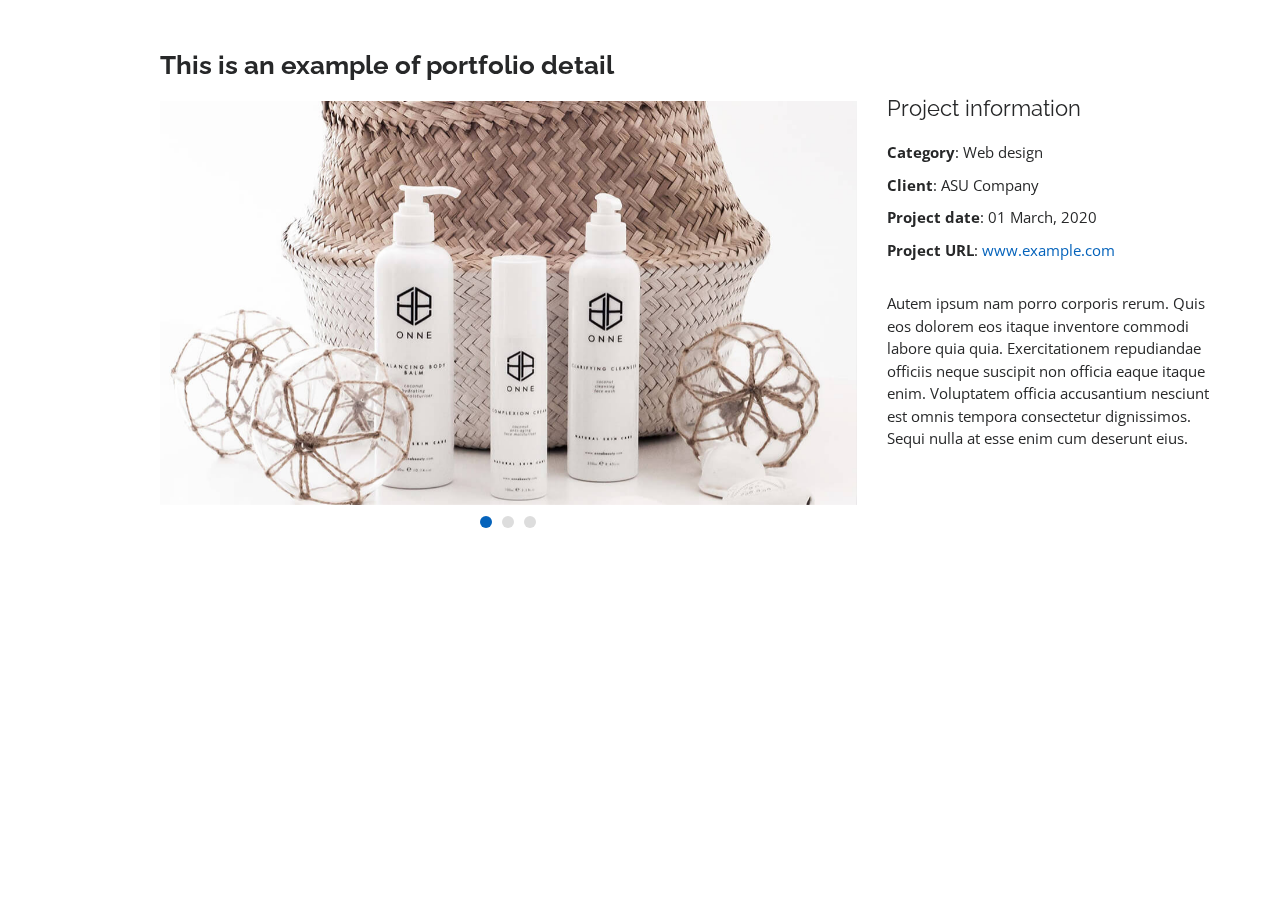
<file: portfolio-details.html>
<!DOCTYPE html>
<html lang="en">

<head>
  <meta charset="utf-8">
  <meta content="width=device-width, initial-scale=1.0" name="viewport">

  <title>Portfolio Details - Personal Bootstrap Template</title>
  <meta content="" name="descriptison">
  <meta content="" name="keywords">

  <!-- Favicons -->
  <link href="assets/img/favicon.png" rel="icon">
  <link href="assets/img/apple-touch-icon.png" rel="apple-touch-icon">

  <!-- Google Fonts -->
  <link href="https://fonts.googleapis.com/css?family=Open+Sans:300,300i,400,400i,600,600i,700,700i|Raleway:300,300i,400,400i,500,500i,600,600i,700,700i|Poppins:300,300i,400,400i,500,500i,600,600i,700,700i" rel="stylesheet">

  <!-- Vendor CSS Files -->
  <link href="assets/vendor/bootstrap/css/bootstrap.min.css" rel="stylesheet">
  <link href="assets/vendor/icofont/icofont.min.css" rel="stylesheet">
  <link href="assets/vendor/boxicons/css/boxicons.min.css" rel="stylesheet">
  <link href="assets/vendor/venobox/venobox.css" rel="stylesheet">
  <link href="assets/vendor/owl.carousel/assets/owl.carousel.min.css" rel="stylesheet">
  <link href="assets/vendor/aos/aos.css" rel="stylesheet">

  <!-- Template Main CSS File -->
  <link href="assets/css/style.css" rel="stylesheet">

  <!-- =======================================================
  * Template Name: MyResume - v2.1.0
  * Template URL: https://bootstrapmade.com/free-html-bootstrap-template-my-resume/
  * Author: BootstrapMade.com
  * License: https://bootstrapmade.com/license/
  ======================================================== -->
</head>

<body>

  <main id="main">

    <!-- ======= Portfolio Details ======= -->
    <section id="portfolio-details" class="portfolio-details">
      <div class="container" data-aos="fade-up">

        <div class="row">

          <div class="col-lg-8">
            <h2 class="portfolio-title">This is an example of portfolio detail</h2>
            <div class="owl-carousel portfolio-details-carousel">
              <img src="assets/img/portfolio/portfolio-details-1.jpg" class="img-fluid" alt="">
              <img src="assets/img/portfolio/portfolio-details-2.jpg" class="img-fluid" alt="">
              <img src="assets/img/portfolio/portfolio-details-3.jpg" class="img-fluid" alt="">
            </div>
          </div>

          <div class="col-lg-4 portfolio-info">
            <h3>Project information</h3>
            <ul>
              <li><strong>Category</strong>: Web design</li>
              <li><strong>Client</strong>: ASU Company</li>
              <li><strong>Project date</strong>: 01 March, 2020</li>
              <li><strong>Project URL</strong>: <a href="#">www.example.com</a></li>
            </ul>

            <p>
              Autem ipsum nam porro corporis rerum. Quis eos dolorem eos itaque inventore commodi labore quia quia. Exercitationem repudiandae officiis neque suscipit non officia eaque itaque enim. Voluptatem officia accusantium nesciunt est omnis tempora consectetur dignissimos. Sequi nulla at esse enim cum deserunt eius.
            </p>
          </div>

        </div>

      </div>
    </section><!-- End Portfolio Details -->

  </main><!-- End #main -->

  <a href="#" class="back-to-top"><i class="bx bx-up-arrow-alt"></i></a>
  <div id="preloader"></div>

  <!-- Vendor JS Files -->
  <script src="assets/vendor/jquery/jquery.min.js"></script>
  <script src="assets/vendor/bootstrap/js/bootstrap.bundle.min.js"></script>
  <script src="assets/vendor/jquery.easing/jquery.easing.min.js"></script>
  <script src="assets/vendor/php-email-form/validate.js"></script>
  <script src="assets/vendor/waypoints/jquery.waypoints.min.js"></script>
  <script src="assets/vendor/counterup/counterup.min.js"></script>
  <script src="assets/vendor/isotope-layout/isotope.pkgd.min.js"></script>
  <script src="assets/vendor/venobox/venobox.min.js"></script>
  <script src="assets/vendor/owl.carousel/owl.carousel.min.js"></script>
  <script src="assets/vendor/typed.js/typed.min.js"></script>
  <script src="assets/vendor/aos/aos.js"></script>

  <!-- Template Main JS File -->
  <script src="assets/js/main.js"></script>

</body>

</html>
</file>
<file: assets/vendor/venobox/venobox.css>
/* ------ venobox.css --------*/
.vbox-overlay *, .vbox-overlay *:before, .vbox-overlay *:after{
    -webkit-backface-visibility: hidden;
    -webkit-box-sizing:border-box;
    -moz-box-sizing:border-box;
    box-sizing:border-box;
}
.vbox-overlay * { 
    -webkit-backface-visibility: visible;
    backface-visibility: visible;
}
.vbox-overlay{
    display: -webkit-flex;
    display: flex;
    -webkit-flex-direction: column;
    flex-direction: column;
    -webkit-justify-content: center;
    justify-content: center;
    -webkit-align-items: center;
    align-items: center;
    position: fixed;
    left: 0;
    top: 0;
    bottom: 0;
    right: 0;
    z-index: 999999;
}

/* ----- navigation ----- */
.vbox-title{
    width: 100%;
    height: 40px;
    float: left;
    text-align: center;
    line-height: 28px;
    font-size: 12px;
    padding: 6px 50px;
    overflow: hidden;
    position: fixed;
    display: none;
    left: 0;
    z-index: 89;
}
.vbox-close{
    cursor: pointer;
    position: fixed;
    top: -1px;
    right: 0;
    width: 50px;
    height: 40px;
    padding: 6px;
    display: block;
    background-position:10px center;
    overflow: hidden;
    font-size: 24px;
    line-height: 1;
    text-align: center;
    z-index: 99;
}
.vbox-left{
    cursor: pointer;
    position: fixed;
    left: 0;
    height: 40px;
    overflow: hidden;
    line-height: 28px;
    font-size: 12px;
    z-index: 99;
    display: flex;
    align-items:center;
}
.vbox-num{
    display: inline-block;
    margin: 6px 0 6px 15px;
}
/* ----- Social share ----- */
.vbox-share{
    line-height: 28px;
    font-size: 12px;
    overflow: hidden;
    position: fixed;
    left: 0;
    z-index: 98;
    display: flex;
    align-items:center;
    justify-content: center;
    width: 100%;
    text-align: center;
}
.vbox-share svg{
    max-height: 28px;
    width: 28px;
    z-index: 10;
    margin-left: 12px;
    margin-top: 6px;
    margin-bottom: 6px;
    vertical-align: middle;
}


/* ----- navigation ARROWS ----- */
.vbox-next, .vbox-prev{
    position: fixed;
    top: 50%;
    margin-top: -15px;
    overflow: hidden;
    cursor: pointer;
    display: block;
    width: 45px;
    height: 45px;
    z-index: 99;
}
.vbox-next span, .vbox-prev span{
    position: relative;
    width: 20px;
    height: 20px;
    border: 2px solid transparent;
    border-top-color: #B6B6B6;
    border-right-color: #B6B6B6;
    text-indent: -100px;
    position: absolute;
    top: 8px;
    display: block;
}
.vbox-prev{
    left: 15px;
}
.vbox-next{
    right: 15px;
}
.vbox-prev span{
    left: 10px;
    -ms-transform: rotate(-135deg);
    -webkit-transform: rotate(-135deg);
    transform: rotate(-135deg);
}
.vbox-next span{
    -ms-transform: rotate(45deg);
    -webkit-transform: rotate(45deg);
    transform: rotate(45deg);
    right: 10px;
}
/* ------- inline window ------ */
.vbox-inline{
    width: 420px;
    height: 315px;
    height: 70vh;
    padding: 10px;
    background: #fff;
    margin: 0 auto;
    overflow: auto;
    text-align: left;
}
/* ------- Video & iFrames window ------ */
.venoframe{
    max-width: 100%;
    width: 100%;
    border: none;
    width: 100%;
    height: 260px;
    height: 70vh;
}
.venoframe.vbvid{
    height: 260px;
}
@media (min-width: 768px) {
    .venoframe, .vbox-inline{
        width: 90%;
        height: 360px;
        height: 70vh;
    }
    .venoframe.vbvid{
        width: 640px;
        height: 360px;
    }
}
@media (min-width: 992px) {
    .venoframe, .vbox-inline{
        max-width: 1200px;
        width: 80%;
        height: 540px;
        height: 70vh;
    }
    .venoframe.vbvid{
        width: 960px;
        height: 540px;
    }
}
/* 
Please do NOT edit this part! 
or at least read this note: http://i.imgur.com/7C0ws9e.gif
*/
.vbox-open{
    overflow: hidden;
}
.vbox-container{
    position: absolute;
    left: 0;
    right: 0;
    top: 0;
    bottom: 0;
    overflow-x: hidden;
    overflow-y: scroll;
    overflow-scrolling: touch;
    -webkit-overflow-scrolling: touch;
    z-index: 20;
    max-height: 100%;

}

.vbox-content{
    text-align: center;
    float: left;
    width: 100%;
    position: relative;
    overflow: hidden;
    padding: 20px 4%;
}
.vbox-container img{
    max-width: 100%;
    height: auto;
}
.vbox-figlio{
    box-shadow: 0 0 12px rgba(0,0,0,0.19), 0 6px 6px rgba(0,0,0,0.23);
    max-width: 100%;
    text-align: initial;
}
img.vbox-figlio{
    -webkit-user-select: none;
-khtml-user-select: none;
-moz-user-select: none;
-o-user-select: none;
user-select: none;
}
.vbox-content.swipe-left{
    margin-left: -200px !important;
}
.vbox-content.swipe-right{
    margin-left: 200px !important;
}
.vbox-animated{
    webkit-transition: margin 300ms ease-out;
    transition: margin 300ms ease-out;
}

/* ---------- preloader ----------
 * SPINKIT 
 * http://tobiasahlin.com/spinkit/
-------------------------------- */
.sk-double-bounce,.sk-rotating-plane{width:40px;height:40px;margin:40px auto}.sk-rotating-plane{background-color:#333;-webkit-animation:sk-rotatePlane 1.2s infinite ease-in-out;animation:sk-rotatePlane 1.2s infinite ease-in-out}@-webkit-keyframes sk-rotatePlane{0%{-webkit-transform:perspective(120px) rotateX(0) rotateY(0);transform:perspective(120px) rotateX(0) rotateY(0)}50%{-webkit-transform:perspective(120px) rotateX(-180.1deg) rotateY(0);transform:perspective(120px) rotateX(-180.1deg) rotateY(0)}100%{-webkit-transform:perspective(120px) rotateX(-180deg) rotateY(-179.9deg);transform:perspective(120px) rotateX(-180deg) rotateY(-179.9deg)}}@keyframes sk-rotatePlane{0%{-webkit-transform:perspective(120px) rotateX(0) rotateY(0);transform:perspective(120px) rotateX(0) rotateY(0)}50%{-webkit-transform:perspective(120px) rotateX(-180.1deg) rotateY(0);transform:perspective(120px) rotateX(-180.1deg) rotateY(0)}100%{-webkit-transform:perspective(120px) rotateX(-180deg) rotateY(-179.9deg);transform:perspective(120px) rotateX(-180deg) rotateY(-179.9deg)}}.sk-double-bounce{position:relative}.sk-double-bounce .sk-child{width:100%;height:100%;border-radius:50%;background-color:#333;opacity:.6;position:absolute;top:0;left:0;-webkit-animation:sk-doubleBounce 2s infinite ease-in-out;animation:sk-doubleBounce 2s infinite ease-in-out}.sk-chasing-dots .sk-child,.sk-spinner-pulse,.sk-three-bounce .sk-child{background-color:#333;border-radius:100%}.sk-double-bounce .sk-double-bounce2{-webkit-animation-delay:-1s;animation-delay:-1s}@-webkit-keyframes sk-doubleBounce{0%,100%{-webkit-transform:scale(0);transform:scale(0)}50%{-webkit-transform:scale(1);transform:scale(1)}}@keyframes sk-doubleBounce{0%,100%{-webkit-transform:scale(0);transform:scale(0)}50%{-webkit-transform:scale(1);transform:scale(1)}}.sk-wave{margin:40px auto;width:50px;height:40px;text-align:center;font-size:10px}.sk-wave .sk-rect{background-color:#333;height:100%;width:6px;display:inline-block;-webkit-animation:sk-waveStretchDelay 1.2s infinite ease-in-out;animation:sk-waveStretchDelay 1.2s infinite ease-in-out}.sk-wave .sk-rect1{-webkit-animation-delay:-1.2s;animation-delay:-1.2s}.sk-wave .sk-rect2{-webkit-animation-delay:-1.1s;animation-delay:-1.1s}.sk-wave .sk-rect3{-webkit-animation-delay:-1s;animation-delay:-1s}.sk-wave .sk-rect4{-webkit-animation-delay:-.9s;animation-delay:-.9s}.sk-wave .sk-rect5{-webkit-animation-delay:-.8s;animation-delay:-.8s}@-webkit-keyframes sk-waveStretchDelay{0%,100%,40%{-webkit-transform:scaleY(.4);transform:scaleY(.4)}20%{-webkit-transform:scaleY(1);transform:scaleY(1)}}@keyframes sk-waveStretchDelay{0%,100%,40%{-webkit-transform:scaleY(.4);transform:scaleY(.4)}20%{-webkit-transform:scaleY(1);transform:scaleY(1)}}.sk-wandering-cubes{margin:40px auto;width:40px;height:40px;position:relative}.sk-wandering-cubes .sk-cube{background-color:#333;width:10px;height:10px;position:absolute;top:0;left:0;-webkit-animation:sk-wanderingCube 1.8s ease-in-out -1.8s infinite both;animation:sk-wanderingCube 1.8s ease-in-out -1.8s infinite both}.sk-chasing-dots,.sk-spinner-pulse{width:40px;height:40px;margin:40px auto}.sk-wandering-cubes .sk-cube2{-webkit-animation-delay:-.9s;animation-delay:-.9s}@-webkit-keyframes sk-wanderingCube{0%{-webkit-transform:rotate(0);transform:rotate(0)}25%{-webkit-transform:translateX(30px) rotate(-90deg) scale(.5);transform:translateX(30px) rotate(-90deg) scale(.5)}50%{-webkit-transform:translateX(30px) translateY(30px) rotate(-179deg);transform:translateX(30px) translateY(30px) rotate(-179deg)}50.1%{-webkit-transform:translateX(30px) translateY(30px) rotate(-180deg);transform:translateX(30px) translateY(30px) rotate(-180deg)}75%{-webkit-transform:translateX(0) translateY(30px) rotate(-270deg) scale(.5);transform:translateX(0) translateY(30px) rotate(-270deg) scale(.5)}100%{-webkit-transform:rotate(-360deg);transform:rotate(-360deg)}}@keyframes sk-wanderingCube{0%{-webkit-transform:rotate(0);transform:rotate(0)}25%{-webkit-transform:translateX(30px) rotate(-90deg) scale(.5);transform:translateX(30px) rotate(-90deg) scale(.5)}50%{-webkit-transform:translateX(30px) translateY(30px) rotate(-179deg);transform:translateX(30px) translateY(30px) rotate(-179deg)}50.1%{-webkit-transform:translateX(30px) translateY(30px) rotate(-180deg);transform:translateX(30px) translateY(30px) rotate(-180deg)}75%{-webkit-transform:translateX(0) translateY(30px) rotate(-270deg) scale(.5);transform:translateX(0) translateY(30px) rotate(-270deg) scale(.5)}100%{-webkit-transform:rotate(-360deg);transform:rotate(-360deg)}}.sk-spinner-pulse{-webkit-animation:sk-pulseScaleOut 1s infinite ease-in-out;animation:sk-pulseScaleOut 1s infinite ease-in-out}@-webkit-keyframes sk-pulseScaleOut{0%{-webkit-transform:scale(0);transform:scale(0)}100%{-webkit-transform:scale(1);transform:scale(1);opacity:0}}@keyframes sk-pulseScaleOut{0%{-webkit-transform:scale(0);transform:scale(0)}100%{-webkit-transform:scale(1);transform:scale(1);opacity:0}}.sk-chasing-dots{position:relative;text-align:center;-webkit-animation:sk-chasingDotsRotate 2s infinite linear;animation:sk-chasingDotsRotate 2s infinite linear}.sk-chasing-dots .sk-child{width:60%;height:60%;display:inline-block;position:absolute;top:0;-webkit-animation:sk-chasingDotsBounce 2s infinite ease-in-out;animation:sk-chasingDotsBounce 2s infinite ease-in-out}.sk-chasing-dots .sk-dot2{top:auto;bottom:0;-webkit-animation-delay:-1s;animation-delay:-1s}@-webkit-keyframes sk-chasingDotsRotate{100%{-webkit-transform:rotate(360deg);transform:rotate(360deg)}}@keyframes sk-chasingDotsRotate{100%{-webkit-transform:rotate(360deg);transform:rotate(360deg)}}@-webkit-keyframes sk-chasingDotsBounce{0%,100%{-webkit-transform:scale(0);transform:scale(0)}50%{-webkit-transform:scale(1);transform:scale(1)}}@keyframes sk-chasingDotsBounce{0%,100%{-webkit-transform:scale(0);transform:scale(0)}50%{-webkit-transform:scale(1);transform:scale(1)}}.sk-three-bounce{margin:40px auto;width:80px;text-align:center}.sk-three-bounce .sk-child{width:20px;height:20px;display:inline-block;-webkit-animation:sk-three-bounce 1.4s ease-in-out 0s infinite both;animation:sk-three-bounce 1.4s ease-in-out 0s infinite both}.sk-circle .sk-child:before,.sk-fading-circle .sk-circle:before{display:block;border-radius:100%;content:'';background-color:#333}.sk-three-bounce .sk-bounce1{-webkit-animation-delay:-.32s;animation-delay:-.32s}.sk-three-bounce .sk-bounce2{-webkit-animation-delay:-.16s;animation-delay:-.16s}@-webkit-keyframes sk-three-bounce{0%,100%,80%{-webkit-transform:scale(0);transform:scale(0)}40%{-webkit-transform:scale(1);transform:scale(1)}}@keyframes sk-three-bounce{0%,100%,80%{-webkit-transform:scale(0);transform:scale(0)}40%{-webkit-transform:scale(1);transform:scale(1)}}.sk-circle{margin:40px auto;width:40px;height:40px;position:relative}.sk-circle .sk-child{width:100%;height:100%;position:absolute;left:0;top:0}.sk-circle .sk-child:before{margin:0 auto;width:15%;height:15%;-webkit-animation:sk-circleBounceDelay 1.2s infinite ease-in-out both;animation:sk-circleBounceDelay 1.2s infinite ease-in-out both}.sk-circle .sk-circle2{-webkit-transform:rotate(30deg);-ms-transform:rotate(30deg);transform:rotate(30deg)}.sk-circle .sk-circle3{-webkit-transform:rotate(60deg);-ms-transform:rotate(60deg);transform:rotate(60deg)}.sk-circle .sk-circle4{-webkit-transform:rotate(90deg);-ms-transform:rotate(90deg);transform:rotate(90deg)}.sk-circle .sk-circle5{-webkit-transform:rotate(120deg);-ms-transform:rotate(120deg);transform:rotate(120deg)}.sk-circle .sk-circle6{-webkit-transform:rotate(150deg);-ms-transform:rotate(150deg);transform:rotate(150deg)}.sk-circle .sk-circle7{-webkit-transform:rotate(180deg);-ms-transform:rotate(180deg);transform:rotate(180deg)}.sk-circle .sk-circle8{-webkit-transform:rotate(210deg);-ms-transform:rotate(210deg);transform:rotate(210deg)}.sk-circle .sk-circle9{-webkit-transform:rotate(240deg);-ms-transform:rotate(240deg);transform:rotate(240deg)}.sk-circle .sk-circle10{-webkit-transform:rotate(270deg);-ms-transform:rotate(270deg);transform:rotate(270deg)}.sk-circle .sk-circle11{-webkit-transform:rotate(300deg);-ms-transform:rotate(300deg);transform:rotate(300deg)}.sk-circle .sk-circle12{-webkit-transform:rotate(330deg);-ms-transform:rotate(330deg);transform:rotate(330deg)}.sk-circle .sk-circle2:before{-webkit-animation-delay:-1.1s;animation-delay:-1.1s}.sk-circle .sk-circle3:before{-webkit-animation-delay:-1s;animation-delay:-1s}.sk-circle .sk-circle4:before{-webkit-animation-delay:-.9s;animation-delay:-.9s}.sk-circle .sk-circle5:before{-webkit-animation-delay:-.8s;animation-delay:-.8s}.sk-circle .sk-circle6:before{-webkit-animation-delay:-.7s;animation-delay:-.7s}.sk-circle .sk-circle7:before{-webkit-animation-delay:-.6s;animation-delay:-.6s}.sk-circle .sk-circle8:before{-webkit-animation-delay:-.5s;animation-delay:-.5s}.sk-circle .sk-circle9:before{-webkit-animation-delay:-.4s;animation-delay:-.4s}.sk-circle .sk-circle10:before{-webkit-animation-delay:-.3s;animation-delay:-.3s}.sk-circle .sk-circle11:before{-webkit-animation-delay:-.2s;animation-delay:-.2s}.sk-circle .sk-circle12:before{-webkit-animation-delay:-.1s;animation-delay:-.1s}@-webkit-keyframes sk-circleBounceDelay{0%,100%,80%{-webkit-transform:scale(0);transform:scale(0)}40%{-webkit-transform:scale(1);transform:scale(1)}}@keyframes sk-circleBounceDelay{0%,100%,80%{-webkit-transform:scale(0);transform:scale(0)}40%{-webkit-transform:scale(1);transform:scale(1)}}.sk-cube-grid{width:40px;height:40px;margin:40px auto}.sk-cube-grid .sk-cube{width:33.33%;height:33.33%;background-color:#333;float:left;-webkit-animation:sk-cubeGridScaleDelay 1.3s infinite ease-in-out;animation:sk-cubeGridScaleDelay 1.3s infinite ease-in-out}.sk-cube-grid .sk-cube1{-webkit-animation-delay:.2s;animation-delay:.2s}.sk-cube-grid .sk-cube2{-webkit-animation-delay:.3s;animation-delay:.3s}.sk-cube-grid .sk-cube3{-webkit-animation-delay:.4s;animation-delay:.4s}.sk-cube-grid .sk-cube4{-webkit-animation-delay:.1s;animation-delay:.1s}.sk-cube-grid .sk-cube5{-webkit-animation-delay:.2s;animation-delay:.2s}.sk-cube-grid .sk-cube6{-webkit-animation-delay:.3s;animation-delay:.3s}.sk-cube-grid .sk-cube7{-webkit-animation-delay:0ms;animation-delay:0ms}.sk-cube-grid .sk-cube8{-webkit-animation-delay:.1s;animation-delay:.1s}.sk-cube-grid .sk-cube9{-webkit-animation-delay:.2s;animation-delay:.2s}@-webkit-keyframes sk-cubeGridScaleDelay{0%,100%,70%{-webkit-transform:scale3D(1,1,1);transform:scale3D(1,1,1)}35%{-webkit-transform:scale3D(0,0,1);transform:scale3D(0,0,1)}}@keyframes sk-cubeGridScaleDelay{0%,100%,70%{-webkit-transform:scale3D(1,1,1);transform:scale3D(1,1,1)}35%{-webkit-transform:scale3D(0,0,1);transform:scale3D(0,0,1)}}.sk-fading-circle{margin:40px auto;width:40px;height:40px;position:relative}.sk-fading-circle .sk-circle{width:100%;height:100%;position:absolute;left:0;top:0}.sk-fading-circle .sk-circle:before{margin:0 auto;width:15%;height:15%;-webkit-animation:sk-circleFadeDelay 1.2s infinite ease-in-out both;animation:sk-circleFadeDelay 1.2s infinite ease-in-out both}.sk-fading-circle .sk-circle2{-webkit-transform:rotate(30deg);-ms-transform:rotate(30deg);transform:rotate(30deg)}.sk-fading-circle .sk-circle3{-webkit-transform:rotate(60deg);-ms-transform:rotate(60deg);transform:rotate(60deg)}.sk-fading-circle .sk-circle4{-webkit-transform:rotate(90deg);-ms-transform:rotate(90deg);transform:rotate(90deg)}.sk-fading-circle .sk-circle5{-webkit-transform:rotate(120deg);-ms-transform:rotate(120deg);transform:rotate(120deg)}.sk-fading-circle .sk-circle6{-webkit-transform:rotate(150deg);-ms-transform:rotate(150deg);transform:rotate(150deg)}.sk-fading-circle .sk-circle7{-webkit-transform:rotate(180deg);-ms-transform:rotate(180deg);transform:rotate(180deg)}.sk-fading-circle .sk-circle8{-webkit-transform:rotate(210deg);-ms-transform:rotate(210deg);transform:rotate(210deg)}.sk-fading-circle .sk-circle9{-webkit-transform:rotate(240deg);-ms-transform:rotate(240deg);transform:rotate(240deg)}.sk-fading-circle .sk-circle10{-webkit-transform:rotate(270deg);-ms-transform:rotate(270deg);transform:rotate(270deg)}.sk-fading-circle .sk-circle11{-webkit-transform:rotate(300deg);-ms-transform:rotate(300deg);transform:rotate(300deg)}.sk-fading-circle .sk-circle12{-webkit-transform:rotate(330deg);-ms-transform:rotate(330deg);transform:rotate(330deg)}.sk-fading-circle .sk-circle2:before{-webkit-animation-delay:-1.1s;animation-delay:-1.1s}.sk-fading-circle .sk-circle3:before{-webkit-animation-delay:-1s;animation-delay:-1s}.sk-fading-circle .sk-circle4:before{-webkit-animation-delay:-.9s;animation-delay:-.9s}.sk-fading-circle .sk-circle5:before{-webkit-animation-delay:-.8s;animation-delay:-.8s}.sk-fading-circle .sk-circle6:before{-webkit-animation-delay:-.7s;animation-delay:-.7s}.sk-fading-circle .sk-circle7:before{-webkit-animation-delay:-.6s;animation-delay:-.6s}.sk-fading-circle .sk-circle8:before{-webkit-animation-delay:-.5s;animation-delay:-.5s}.sk-fading-circle .sk-circle9:before{-webkit-animation-delay:-.4s;animation-delay:-.4s}.sk-fading-circle .sk-circle10:before{-webkit-animation-delay:-.3s;animation-delay:-.3s}.sk-fading-circle .sk-circle11:before{-webkit-animation-delay:-.2s;animation-delay:-.2s}.sk-fading-circle .sk-circle12:before{-webkit-animation-delay:-.1s;animation-delay:-.1s}@-webkit-keyframes sk-circleFadeDelay{0%,100%,39%{opacity:0}40%{opacity:1}}@keyframes sk-circleFadeDelay{0%,100%,39%{opacity:0}40%{opacity:1}}.sk-folding-cube{margin:40px auto;width:40px;height:40px;position:relative;-webkit-transform:rotateZ(45deg);transform:rotateZ(45deg)}.sk-folding-cube .sk-cube{float:left;width:50%;height:50%;position:relative;-webkit-transform:scale(1.1);-ms-transform:scale(1.1);transform:scale(1.1)}.sk-folding-cube .sk-cube:before{content:'';position:absolute;top:0;left:0;width:100%;height:100%;background-color:#333;-webkit-animation:sk-foldCubeAngle 2.4s infinite linear both;animation:sk-foldCubeAngle 2.4s infinite linear both;-webkit-transform-origin:100% 100%;-ms-transform-origin:100% 100%;transform-origin:100% 100%}.sk-folding-cube .sk-cube2{-webkit-transform:scale(1.1) rotateZ(90deg);transform:scale(1.1) rotateZ(90deg)}.sk-folding-cube .sk-cube3{-webkit-transform:scale(1.1) rotateZ(180deg);transform:scale(1.1) rotateZ(180deg)}.sk-folding-cube .sk-cube4{-webkit-transform:scale(1.1) rotateZ(270deg);transform:scale(1.1) rotateZ(270deg)}.sk-folding-cube .sk-cube2:before{-webkit-animation-delay:.3s;animation-delay:.3s}.sk-folding-cube .sk-cube3:before{-webkit-animation-delay:.6s;animation-delay:.6s}.sk-folding-cube .sk-cube4:before{-webkit-animation-delay:.9s;animation-delay:.9s}@-webkit-keyframes sk-foldCubeAngle{0%,10%{-webkit-transform:perspective(140px) rotateX(-180deg);transform:perspective(140px) rotateX(-180deg);opacity:0}25%,75%{-webkit-transform:perspective(140px) rotateX(0);transform:perspective(140px) rotateX(0);opacity:1}100%,90%{-webkit-transform:perspective(140px) rotateY(180deg);transform:perspective(140px) rotateY(180deg);opacity:0}}@keyframes sk-foldCubeAngle{0%,10%{-webkit-transform:perspective(140px) rotateX(-180deg);transform:perspective(140px) rotateX(-180deg);opacity:0}25%,75%{-webkit-transform:perspective(140px) rotateX(0);transform:perspective(140px) rotateX(0);opacity:1}100%,90%{-webkit-transform:perspective(140px) rotateY(180deg);transform:perspective(140px) rotateY(180deg);opacity:0}}
</file>
<file: assets/css/style.css>
/*--------------------------------------------------------------
# General
--------------------------------------------------------------*/
body {
  font-family: 'Open Sans', sans-serif;
  color: #272829;
}

a {
  color: #0563bb;
}

a:hover {
  color: #067ded;
  text-decoration: none;
}

h1,
h2,
h3,
h4,
h5,
h6 {
  font-family: 'Raleway', sans-serif;
}

/*--------------------------------------------------------------
# Back to top button
--------------------------------------------------------------*/
.back-to-top {
  position: fixed;
  display: none;
  width: 40px;
  height: 40px;
  border-radius: 50px;
  right: 15px;
  bottom: 15px;
  background: #0563bb;
  color: #fff;
  transition: display 0.5s ease-in-out;
  z-index: 99999;
}

.back-to-top i {
  font-size: 24px;
  position: absolute;
  top: 7px;
  left: 8px;
}

.back-to-top:hover {
  color: #fff;
  background: #0678e3;
  transition: background 0.2s ease-in-out;
}

/*--------------------------------------------------------------
# Preloader
--------------------------------------------------------------*/
#preloader {
  position: fixed;
  top: 0;
  left: 0;
  right: 0;
  bottom: 0;
  z-index: 9999;
  overflow: hidden;
  background: #fff;
}

#preloader:before {
  content: '';
  position: fixed;
  top: calc(50% - 30px);
  left: calc(50% - 30px);
  border: 6px solid #0563bb;
  border-top-color: #fff;
  border-bottom-color: #fff;
  border-radius: 50%;
  width: 60px;
  height: 60px;
  -webkit-animation: animate-preloader 1s linear infinite;
  animation: animate-preloader 1s linear infinite;
}

@-webkit-keyframes animate-preloader {
  0% {
    transform: rotate(0deg);
  }
  100% {
    transform: rotate(360deg);
  }
}

@keyframes animate-preloader {
  0% {
    transform: rotate(0deg);
  }
  100% {
    transform: rotate(360deg);
  }
}

/*--------------------------------------------------------------
# Disable aos animation delay on mobile devices
--------------------------------------------------------------*/
@media screen and (max-width: 768px) {
  [data-aos-delay] {
    transition-delay: 0 !important;
  }
}

/*--------------------------------------------------------------
# Header
--------------------------------------------------------------*/
#header {
  position: fixed;
  top: 0;
  left: 0;
  bottom: 0;
  z-index: 9997;
  transition: all 0.5s;
  padding: 15px;
  overflow-y: auto;
}

@media (max-width: 992px) {
  #header {
    width: 300px;
    background: #fff;
    border-right: 1px solid #e6e9ec;
    left: -300px;
  }
}

@media (min-width: 992px) {
  #main {
    margin-left: 100px;
  }
}

/*--------------------------------------------------------------
# Navigation Menu
--------------------------------------------------------------*/
/* Desktop Navigation */
.nav-menu * {
  margin: 0;
  padding: 0;
  list-style: none;
}

.nav-menu > ul > li {
  position: relative;
  white-space: nowrap;
}

.nav-menu a {
  display: flex;
  align-items: center;
  color: #45505b;
  padding: 10px 18px;
  margin-bottom: 8px;
  transition: 0.3s;
  font-size: 15px;
  border-radius: 50px;
  background: #f2f3f5;
  height: 56px;
  width: 100%;
  overflow: hidden;
  transition: 0.3s;
}

.nav-menu a i {
  font-size: 20px;
}

.nav-menu a span {
  padding: 0 5px 0 7px;
  color: #45505b;
}

@media (min-width: 992px) {
  .nav-menu a {
    width: 56px;
  }
  .nav-menu a span {
    display: none;
    color: #fff;
  }
}

.nav-menu a:hover,
.nav-menu .active > a,
.nav-menu li:hover > a {
  color: #fff;
  background: #0563bb;
}

.nav-menu a:hover span,
.nav-menu .active > a span,
.nav-menu li:hover > a span {
  color: #fff;
}

.nav-menu a:hover,
.nav-menu li:hover > a {
  width: 100%;
  color: #fff;
}

.nav-menu a:hover span,
.nav-menu li:hover > a span {
  display: block;
}

/* Mobile Navigation */
.mobile-nav-toggle {
  position: fixed;
  right: 15px;
  top: 15px;
  z-index: 9998;
  border: 0;
  background: none;
  font-size: 24px;
  transition: all 0.4s;
  outline: none !important;
  line-height: 1;
  cursor: pointer;
  text-align: right;
}

.mobile-nav-toggle i {
  color: #45505b;
}

.mobile-nav-active {
  overflow: hidden;
}

.mobile-nav-active #header {
  left: 0;
}

.mobile-nav-active .mobile-nav-toggle i {
  color: #0563bb;
}

/*--------------------------------------------------------------
# Hero Section
--------------------------------------------------------------*/
#hero {
  width: 100%;
  height: 100vh;
  background: url('../img/hero-bg.JPG') top right no-repeat;
  background-size: cover;
  position: relative;
}

@media (min-width: 992px) {
  #hero {
    padding-left: 160px;
  }
}

#hero:before {
  content: '';
  background: rgba(255, 255, 255, 0.73);
  position: absolute;
  bottom: 0;
  top: 0;
  left: 0;
  right: 0;
}

#hero h1 {
  margin: 0;
  font-size: 64px;
  font-weight: 700;
  line-height: 56px;
  color: #060707;
}

#hero p {
  color: #060707;
  margin: 15px 0 0 0;
  font-size: 26px;
  font-family: 'Poppins', sans-serif;
}

#hero p span {
  color: #0563bb;
  letter-spacing: 1px;
}

#hero .social-links {
  margin-top: 30px;
}

#hero .social-links a {
  font-size: 24px;
  display: inline-block;
  color: #22282d;
  line-height: 1;
  margin-right: 20px;
  transition: 0.3s;
}

#hero .social-links a:hover {
  color: #0563bb;
  transform: scale(1.7);
}

@media (max-width: 992px) {
  #hero {
    text-align: center;
  }
  #hero h1 {
    font-size: 32px;
    line-height: 36px;
  }
  #hero p {
    margin-top: 10px;
    font-size: 20px;
    line-height: 24px;
  }
}

/*--------------------------------------------------------------
# Sections General
--------------------------------------------------------------*/
section {
  padding: 60px 0;
  overflow: hidden;
}

.section-title {
  text-align: center;
  padding-bottom: 30px;
}

.section-title h2 {
  font-size: 32px;
  font-weight: bold;
  text-transform: uppercase;
  margin-bottom: 20px;
  padding-bottom: 20px;
  position: relative;
  color: #45505b;
}

.section-title h2::before {
  content: '';
  position: absolute;
  display: block;
  width: 120px;
  height: 1px;
  background: #ddd;
  bottom: 1px;
  left: calc(50% - 60px);
}

.section-title h2::after {
  content: '';
  position: absolute;
  display: block;
  width: 40px;
  height: 3px;
  background: #0563bb;
  bottom: 0;
  left: calc(50% - 20px);
}

.section-title p {
  margin-bottom: 0;
}

/*--------------------------------------------------------------
# About
--------------------------------------------------------------*/
.about .content h3 {
  font-weight: 700;
  font-size: 26px;
  color: #28b0d5;
}

.about .content ul {
  list-style: none;
  padding: 0;
}

.about .content ul li {
  padding-bottom: 10px;
}

.about .content ul i {
  font-size: 20px;
  padding-right: 2px;
  color: #0563bb;
}

.about .content p:last-child {
  margin-bottom: 0;
}

/*--------------------------------------------------------------
# Facts
--------------------------------------------------------------*/
.facts .count-box {
  padding: 30px 30px 25px 30px;
  margin-top: 30px;
  width: 100%;
  position: relative;
  text-align: center;
  background: #fff;
}

.facts .count-box i {
  position: absolute;
  top: -25px;
  left: 50%;
  transform: translateX(-50%);
  font-size: 24px;
  background: #0563bb;
  padding: 12px;
  color: #fff;
  border-radius: 50px;
}

.facts .count-box span {
  font-size: 36px;
  display: block;
  font-weight: 600;
  color: #011426;
}

.facts .count-box p {
  padding: 0;
  margin: 0;
  font-family: 'Raleway', sans-serif;
  font-size: 14px;
}

/*--------------------------------------------------------------
# Akills
--------------------------------------------------------------*/
.skills .progress {
  height: 50px;
  display: block;
  background: none;
}

.skills .progress .skill {
  padding: 10px 0;
  margin: 0 0 6px 0;
  text-transform: uppercase;
  display: block;
  font-weight: 600;
  font-family: 'Poppins', sans-serif;
  color: #45505b;
}

.skills .progress .skill .val {
  float: right;
  font-style: normal;
}

.skills .progress-bar-wrap {
  background: #f2f3f5;
}

.skills .progress-bar {
  width: 1px;
  height: 10px;
  transition: 0.9s;
  background-color: #0563bb;
}

/*--------------------------------------------------------------
# Resume
--------------------------------------------------------------*/
.resume .resume-title {
  font-size: 26px;
  font-weight: 700;
  margin-top: 20px;
  margin-bottom: 20px;
  color: #45505b;
}

.resume .resume-item {
  padding: 0 0 20px 20px;
  margin-top: -2px;
  border-left: 2px solid #0563bb;
  position: relative;
}

.resume .resume-item h4 {
  line-height: 18px;
  font-size: 18px;
  font-weight: 600;
  text-transform: uppercase;
  font-family: 'Poppins', sans-serif;
  color: #0563bb;
  margin-bottom: 10px;
}

.resume .resume-item h5 {
  font-size: 16px;
  background: #f7f8f9;
  padding: 5px 15px;
  display: inline-block;
  font-weight: 600;
  margin-bottom: 10px;
}

.resume .resume-item ul {
  padding-left: 20px;
}

.resume .resume-item ul li {
  padding-bottom: 10px;
}

.resume .resume-item:last-child {
  padding-bottom: 0;
}

.resume .resume-item::before {
  content: '';
  position: absolute;
  width: 16px;
  height: 16px;
  border-radius: 50px;
  left: -9px;
  top: 0;
  background: #fff;
  border: 2px solid #0563bb;
}

/*--------------------------------------------------------------
# Portfolio
--------------------------------------------------------------*/
.portfolio .portfolio-item {
  margin-bottom: 30px;
}

.portfolio #portfolio-flters {
  padding: 0;
  margin: 0 auto 25px auto;
  list-style: none;
  text-align: center;
  background: #fff;
  border-radius: 50px;
  padding: 2px 15px;
}

.portfolio #portfolio-flters li {
  cursor: pointer;
  display: inline-block;
  padding: 10px 15px;
  font-size: 14px;
  font-weight: 600;
  line-height: 1;
  text-transform: uppercase;
  color: #272829;
  margin-bottom: 5px;
  transition: all 0.3s ease-in-out;
}

.portfolio #portfolio-flters li:hover,
.portfolio #portfolio-flters li.filter-active {
  color: #0563bb;
}

.portfolio #portfolio-flters li:last-child {
  margin-right: 0;
}

.portfolio .portfolio-wrap {
  transition: 0.3s;
  position: relative;
  overflow: hidden;
  z-index: 1;
  background: rgba(69, 80, 91, 0.8);
}

.portfolio .portfolio-wrap::before {
  content: '';
  background: rgba(255, 255, 255, 0.7);
  position: absolute;
  left: 30px;
  right: 30px;
  top: 30px;
  bottom: 30px;
  transition: all ease-in-out 0.3s;
  z-index: 2;
  opacity: 0;
}

.portfolio .portfolio-wrap .portfolio-info {
  opacity: 0;
  position: absolute;
  top: 0;
  left: 0;
  right: 0;
  bottom: 0;
  text-align: center;
  z-index: 3;
  transition: all ease-in-out 0.3s;
  display: flex;
  flex-direction: column;
  justify-content: center;
  align-items: center;
}

.portfolio .portfolio-wrap .portfolio-info::before {
  display: block;
  content: '';
  width: 48px;
  height: 48px;
  position: absolute;
  top: 35px;
  left: 35px;
  border-top: 3px solid #d7dce1;
  border-left: 3px solid #d7dce1;
  transition: all 0.5s ease 0s;
  z-index: 9994;
}

.portfolio .portfolio-wrap .portfolio-info::after {
  display: block;
  content: '';
  width: 48px;
  height: 48px;
  position: absolute;
  bottom: 35px;
  right: 35px;
  border-bottom: 3px solid #d7dce1;
  border-right: 3px solid #d7dce1;
  transition: all 0.5s ease 0s;
  z-index: 9994;
}

.portfolio .portfolio-wrap .portfolio-info h4 {
  font-size: 20px;
  color: #45505b;
  font-weight: 600;
}

.portfolio .portfolio-wrap .portfolio-info p {
  color: #45505b;
  font-size: 14px;
  text-transform: uppercase;
  padding: 0;
  margin: 0;
}

.portfolio .portfolio-wrap .portfolio-links {
  text-align: center;
  z-index: 4;
}

.portfolio .portfolio-wrap .portfolio-links a {
  color: #45505b;
  margin: 0 2px;
  font-size: 28px;
  display: inline-block;
  transition: 0.3s;
}

.portfolio .portfolio-wrap .portfolio-links a:hover {
  color: #148af9;
}

.portfolio .portfolio-wrap:hover::before {
  top: 0;
  left: 0;
  right: 0;
  bottom: 0;
  opacity: 1;
}

.portfolio .portfolio-wrap:hover .portfolio-info {
  opacity: 1;
}

.portfolio .portfolio-wrap:hover .portfolio-info::before {
  top: 15px;
  left: 15px;
}

.portfolio .portfolio-wrap:hover .portfolio-info::after {
  bottom: 15px;
  right: 15px;
}

/*--------------------------------------------------------------
# Services
--------------------------------------------------------------*/
.services .icon-box {
  text-align: center;
  padding: 70px 20px 80px 20px;
  transition: all ease-in-out 0.3s;
  background: #fff;
  box-shadow: 0px 5px 90px 0px rgba(110, 123, 131, 0.05);
}

.services .icon-box .icon {
  margin: 0 auto;
  width: 100px;
  height: 100px;
  display: flex;
  align-items: center;
  justify-content: center;
  transition: ease-in-out 0.3s;
  position: relative;
}

.services .icon-box .icon i {
  font-size: 36px;
  transition: 0.5s;
  position: relative;
}

.services .icon-box .icon svg {
  position: absolute;
  top: 0;
  left: 0;
}

.services .icon-box .icon svg path {
  transition: 0.5s;
  fill: #f5f5f5;
}

.services .icon-box h4 {
  font-weight: 600;
  margin: 10px 0 15px 0;
  font-size: 22px;
}

.services .icon-box h4 a {
  color: #45505b;
  transition: ease-in-out 0.3s;
}

.services .icon-box p {
  line-height: 24px;
  font-size: 14px;
  margin-bottom: 0;
}

.services .icon-box:hover {
  border-color: #fff;
  box-shadow: 0px 0 35px 0 rgba(0, 0, 0, 0.08);
}

.services .iconbox-blue i {
  color: #47aeff;
}

.services .iconbox-blue:hover .icon i {
  color: #fff;
}

.services .iconbox-blue:hover .icon path {
  fill: #47aeff;
}

.services .iconbox-orange i {
  color: #ffa76e;
}

.services .iconbox-orange:hover .icon i {
  color: #fff;
}

.services .iconbox-orange:hover .icon path {
  fill: #ffa76e;
}

.services .iconbox-pink i {
  color: #e80368;
}

.services .iconbox-pink:hover .icon i {
  color: #fff;
}

.services .iconbox-pink:hover .icon path {
  fill: #e80368;
}

.services .iconbox-yellow i {
  color: #ffbb2c;
}

.services .iconbox-yellow:hover .icon i {
  color: #fff;
}

.services .iconbox-yellow:hover .icon path {
  fill: #ffbb2c;
}

.services .iconbox-red i {
  color: #ff5828;
}

.services .iconbox-red:hover .icon i {
  color: #fff;
}

.services .iconbox-red:hover .icon path {
  fill: #ff5828;
}

.services .iconbox-teal i {
  color: #11dbcf;
}

.services .iconbox-teal:hover .icon i {
  color: #fff;
}

.services .iconbox-teal:hover .icon path {
  fill: #11dbcf;
}

/*--------------------------------------------------------------
# Teaching Materials
--------------------------------------------------------------*/
.teaching .nav-tabs {
  border: 0;
}

.teaching .nav-link {
  border: 0;
  padding: 20px;
  color: #555555;
  border-radius: 0;
  border-left: 5px solid #fff;
}

.teaching .nav-link h4 {
  font-size: 18px;
  font-weight: 600;
  transition: 0.3s;
}

.teaching .nav-link p {
  font-size: 14px;
  margin-bottom: 0;
}

.teaching .nav-link:hover h4 {
  color: #008cba;
}

.teaching .nav-link.active {
  background: #f7fcfc;
  border-color: #008cba;
}

.teaching .nav-link.active h4 {
  color: #008cba;
}

.teaching .tab-pane.active {
  -webkit-animation: slide-down 0.5s ease-out;
  animation: slide-down 0.5s ease-out;
}

.teaching .tab-pane img {
  float: left;
  max-width: 300px;
  padding: 0 15px 15px 0;
}

@media (max-width: 768px) {
  .teaching .tab-pane img {
    float: none;
    padding: 0 0 15px 0;
    max-width: 100%;
  }
}

.teaching .tab-pane h3 {
  font-size: 26px;
  font-weight: 600;
  margin-bottom: 20px;
  color: #008cba;
}

.teaching .tab-pane p {
  color: #777777;
}

.teaching .tab-pane p:last-child {
  margin-bottom: 0;
}

@-webkit-keyframes slide-down {
  0% {
    opacity: 0;
  }
  100% {
    opacity: 1;
  }
}

@keyframes slide-down {
  0% {
    opacity: 0;
  }
  100% {
    opacity: 1;
  }
}

/*--------------------------------------------------------------
# Testimonials
--------------------------------------------------------------*/
.testimonials .section-header {
  margin-bottom: 40px;
}

.testimonials .testimonial-item {
  text-align: center;
}

.testimonials .testimonial-item .testimonial-img {
  width: 120px;
  border-radius: 50%;
  border: 4px solid #fff;
  margin: 0 auto;
}

.testimonials .testimonial-item h3 {
  font-size: 20px;
  font-weight: bold;
  margin: 10px 0 5px 0;
  color: #111;
}

.testimonials .testimonial-item h4 {
  font-size: 14px;
  color: #999;
  margin: 0 0 15px 0;
}

.testimonials .testimonial-item .quote-icon-left,
.testimonials .testimonial-item .quote-icon-right {
  color: #90c8fc;
  font-size: 26px;
}

.testimonials .testimonial-item .quote-icon-left {
  display: inline-block;
  left: -5px;
  position: relative;
}

.testimonials .testimonial-item .quote-icon-right {
  display: inline-block;
  right: -5px;
  position: relative;
  top: 10px;
}

.testimonials .testimonial-item p {
  font-style: italic;
  margin: 0 auto 15px auto;
}

.testimonials .owl-nav,
.testimonials .owl-dots {
  margin-top: 5px;
  text-align: center;
}

.testimonials .owl-dot {
  display: inline-block;
  margin: 0 5px;
  width: 12px;
  height: 12px;
  border-radius: 50%;
  background-color: #ddd !important;
}

.testimonials .owl-dot.active {
  background-color: #0563bb !important;
}

@media (min-width: 992px) {
  .testimonials .testimonial-item p {
    width: 80%;
  }
}

/*--------------------------------------------------------------
# Contact
--------------------------------------------------------------*/
.contact .info {
  width: 100%;
  background: #fff;
}

.contact .info i {
  font-size: 20px;
  color: #0563bb;
  float: left;
  width: 44px;
  height: 44px;
  background: #eef7ff;
  display: flex;
  justify-content: center;
  align-items: center;
  border-radius: 50px;
  transition: all 0.3s ease-in-out;
}

.contact .info h4 {
  padding: 0 0 0 60px;
  font-size: 22px;
  font-weight: 600;
  margin-bottom: 5px;
  color: #45505b;
}

.contact .info p {
  padding: 0 0 0 60px;
  margin-bottom: 0;
  font-size: 14px;
  color: #728394;
}

.contact .info .email:hover i,
.contact .info .oh:hover i,
.contact .info .discussion:hover i,
.contact .info .address:hover i,
.contact .info .phone:hover i {
  background: #0563bb;
  color: #fff;
}

.contact .php-email-form {
  width: 100%;
  background: #fff;
}

.contact .php-email-form .form-group {
  padding-bottom: 8px;
}

.contact .php-email-form .validate {
  display: none;
  color: red;
  margin: 0 0 15px 0;
  font-weight: 400;
  font-size: 13px;
}

.contact .php-email-form .error-message {
  display: none;
  color: #fff;
  background: #ed3c0d;
  text-align: left;
  padding: 15px;
  font-weight: 600;
}

.contact .php-email-form .error-message br + br {
  margin-top: 25px;
}

.contact .php-email-form .sent-message {
  display: none;
  color: #fff;
  background: #18d26e;
  text-align: center;
  padding: 15px;
  font-weight: 600;
}

.contact .php-email-form .loading {
  display: none;
  background: #fff;
  text-align: center;
  padding: 15px;
}

.contact .php-email-form .loading:before {
  content: '';
  display: inline-block;
  border-radius: 50%;
  width: 24px;
  height: 24px;
  margin: 0 10px -6px 0;
  border: 3px solid #18d26e;
  border-top-color: #eee;
  -webkit-animation: animate-loading 1s linear infinite;
  animation: animate-loading 1s linear infinite;
}

.contact .php-email-form input,
.contact .php-email-form textarea {
  border-radius: 4px;
  box-shadow: none;
  font-size: 14px;
}

.contact .php-email-form input {
  height: 44px;
}

.contact .php-email-form textarea {
  padding: 10px 12px;
}

.contact .php-email-form button[type='submit'] {
  background: #0563bb;
  border: 0;
  padding: 10px 35px;
  color: #fff;
  transition: 0.4s;
  border-radius: 50px;
}

.contact .php-email-form button[type='submit']:hover {
  background: #0678e3;
}

@-webkit-keyframes animate-loading {
  0% {
    transform: rotate(0deg);
  }
  100% {
    transform: rotate(360deg);
  }
}

@keyframes animate-loading {
  0% {
    transform: rotate(0deg);
  }
  100% {
    transform: rotate(360deg);
  }
}

/*--------------------------------------------------------------
# Portfolio Details
--------------------------------------------------------------*/
.portfolio-details {
  padding: 40px 0;
}

.portfolio-details .portfolio-title {
  font-size: 26px;
  font-weight: 700;
  margin-bottom: 20px;
}

.portfolio-details .portfolio-details-carousel .owl-nav,
.portfolio-details .portfolio-details-carousel .owl-dots {
  margin-top: 5px;
  text-align: center;
}

.portfolio-details .portfolio-details-carousel .owl-dot {
  display: inline-block;
  margin: 0 5px;
  width: 12px;
  height: 12px;
  border-radius: 50%;
  background-color: #ddd !important;
}

.portfolio-details .portfolio-details-carousel .owl-dot.active {
  background-color: #0563bb !important;
}

.portfolio-details .portfolio-info {
  padding-top: 45px;
}

.portfolio-details .portfolio-info h3 {
  font-size: 22px;
  font-weight: 400;
  margin-bottom: 20px;
}

.portfolio-details .portfolio-info ul {
  list-style: none;
  padding: 0;
  font-size: 15px;
}

.portfolio-details .portfolio-info ul li + li {
  margin-top: 10px;
}

.portfolio-details .portfolio-info p {
  font-size: 15px;
  padding: 15px 0 0 0;
}

@media (max-width: 992px) {
  .portfolio-details .portfolio-info {
    padding-top: 20px;
  }
}

/*--------------------------------------------------------------
# Footer
--------------------------------------------------------------*/
#footer {
  background: #f7f8f9;
  color: #45505b;
  font-size: 14px;
  text-align: center;
  padding: 30px 0;
}

#footer h3 {
  font-size: 36px;
  font-weight: 700;
  position: relative;
  font-family: 'Poppins', sans-serif;
  padding: 0;
  margin: 0 0 15px 0;
}

#footer p {
  font-size: 15;
  font-style: italic;
  padding: 0;
  margin: 0 0 40px 0;
}

#footer .social-links {
  margin: 0 0 40px 0;
}

#footer .social-links a {
  font-size: 18px;
  display: inline-block;
  background: #0563bb;
  color: #fff;
  line-height: 1;
  padding: 8px 0;
  margin-right: 4px;
  border-radius: 50%;
  text-align: center;
  width: 36px;
  height: 36px;
  transition: 0.3s;
}

#footer .social-links a:hover {
  background: #0678e3;
  color: #fff;
  text-decoration: none;
}

#footer .copyright {
  margin: 0 0 5px 0;
}

#footer .credits {
  font-size: 13px;
}

.button {
  border: none;
  color: white;
  padding: 16px 32px;
  text-align: center;
  text-decoration: none;
  display: inline-block;
  font-size: 16px;
  margin: 4px 2px;
  transition-duration: 0.4s;
  cursor: pointer;
  width: 50%;
  align-content: center;
}

.button {
  background-color: white;
  color: black;
  border: 3px solid #008cba;
  border-radius: 15px;
}

.button:hover {
  background-color: #008cba;
  color: white;
  box-shadow: 0 12px 16px 0 rgba(0, 0, 0, 0.24),
    0 17px 50px 0 rgba(0, 0, 0, 0.19);
}

.centered {
  display: flex;
  justify-content: center;
  align-items: center;
}

.row {
  position: relative;
  margin: 10px;
}

.pic1 {
  position: absolute;
  border-radius: 15px;
  opacity: 1;
  z-index: 1;
  border: 5px solid #0563bb;
}

.pic2 {
  position: absolute;
  border-radius: 15px;
  border: 6px solid #28b0d5;
}

.pic1:hover {
  opacity: 0;
  cursor: pointer;
}

.content {
  margin-left: 35%;
}

.nospace {
  margin-left: 5%;
}

/*--------------------------------------------------------------
# Tabs
--------------------------------------------------------------*/
.tabs .nav-tabs {
  border: 0;
}

.tabs .nav-link {
  border: 1px solid #b9b9b9;
  padding: 15px;
  transition: 0.3s;
  color: #111111;
  border-radius: 0;
  display: flex;
  align-items: center;
  justify-content: center;
}

.tabs .nav-link i {
  padding-right: 15px;
  font-size: 48px;
}

.tabs .nav-link h4 {
  font-size: 18px;
  font-weight: 600;
  margin: 0;
}

.tabs .nav-link:hover {
  color: #0563bb;
}

.tabs .nav-link.active {
  background: #0563bb;
  color: #fff;
  border-color: #0563bb;
}

@media (max-width: 768px) {
  .tabs .nav-link i {
    padding: 0;
    line-height: 1;
    font-size: 36px;
  }
}

@media (max-width: 575px) {
  .tabs .nav-link {
    padding: 15px;
  }
  .tabs .nav-link i {
    font-size: 24px;
  }
}

.tabs .tab-content {
  margin-top: 30px;
}

.tabs .tab-pane h3 {
  font-weight: 600;
  font-size: 26px;
}

.tabs .tab-pane ul {
  list-style: none;
  padding: 0;
}

.tabs .tab-pane ul li {
  padding-bottom: 10px;
}

.tabs .tab-pane ul i {
  font-size: 20px;
  padding-right: 4px;
  color: #0563bb;
}

.tabs .tab-pane p:last-child {
  margin-bottom: 0;
}
</file>
